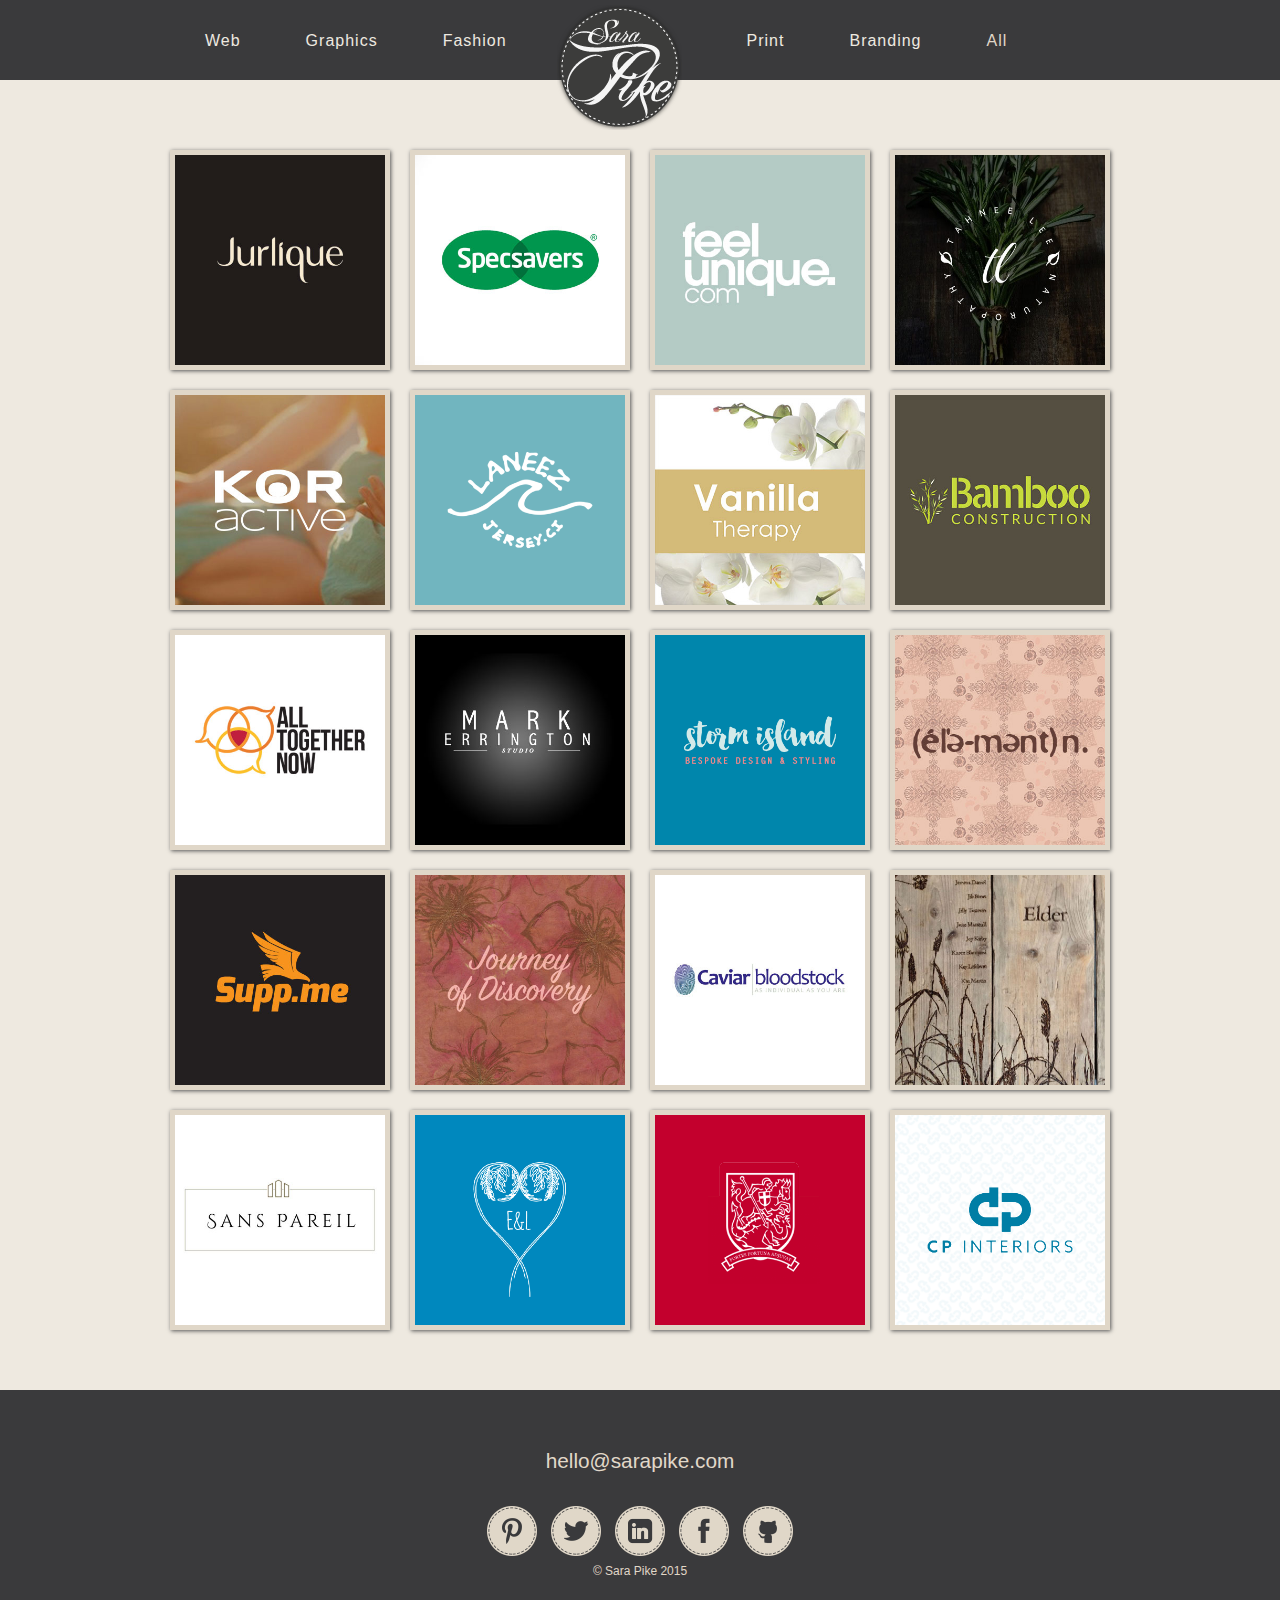
<file: portfolio.html>
<!DOCTYPE html>
<html lang="en">
<head>

	<meta charset="utf-8">
	<title>Sara Pike Creative</title>
	<meta name="author" content="">
	<meta name="viewport" content="width=device-width, initial-scale=1, maximum-scale=1">

	<link rel="stylesheet" href="css/normalize.css">
	<link rel="stylesheet" href="css/layout.css">

	<!--[if lt IE 9]>
		<script src="http://html5shim.googlecode.com/svn/trunk/html5.js"></script>a
	<![endif]-->
	<script type="text/javascript" src="http://ajax.googleapis.com/ajax/libs/jquery/1.9.1/jquery.min.js"></script>
	<script type="text/javascript" src="js/jquery.easing.min.js"></script>
	<script type="text/javascript" src="js/jquery.mixitup.min.js"></script>
	<script type="text/javascript" src="http://www.queness.com/js/bsa.js"></script>

	<script type="text/javascript" src="js/panel.js"></script>

	<link rel="stylesheet" href="css/style.css" type="text/css" media="screen">
	<link rel="stylesheet" href="css/grid.css" type="text/css" media="screen">
	<link rel="icon"
          type="image/png"
          href="images/favicon.png" />


	<script type="text/javascript">
	$(function () {

		var filterList = {

			init: function () {

				// MixItUp plugin
				// http://mixitup.io
				$('#portfoliolist').mixitup({
					targetSelector: '.portfolio',
					filterSelector: '.filter',
					effects: ['fade'],
					easing: 'snap',
					// call the hover effect
					onMixEnd: filterList.hoverEffect()
				});

			},

			hoverEffect: function () {

				// Simple parallax effect
				$('#portfoliolist .portfolio').hover(
					function () {
						$(this).find('.label').stop().animate({bottom: 0}, 200, 'easeOutQuad');
						$(this).find('img').stop().animate({top: -30}, 500, 'easeOutQuad');
					},
					function () {
						$(this).find('.label').stop().animate({bottom: -165}, 200, 'easeInQuad');
						$(this).find('img').stop().animate({top: 0}, 300, 'easeOutQuad');
					}
				);

			}

		};

		// Run the show!
		filterList.init();


	});
	</script>

</head>
<body>

	<div class="menu">
    <div class="container clearfix">
      <div id="nav" class="grid_12 omega">
        <ul class="navigation" id="filters">
					<li><span class="filter" data-filter="web">Web</span></li>
					<li><span class="filter" data-filter="graphics">Graphics</span></li>
					<li><span class="filter" data-filter="textiles">Fashion</span></li>
					<li id="logo"><a href="index.html"><img src="images/logo.png"></a></li>
					<li><span class="filter" data-filter="photog">Print</span></li>
					<li><span class="filter" data-filter="brand">Branding</span></li>
					<li><span class="filter active" data-filter="graphics textiles photog brand web">All</span></li>
        </ul>
      </div>
    </div>
  </div>

<!-- <div id="panel">
	<div class="slide" id="slide9" data-slide="9" data-stellar-background-ratio="0.5">
	    <div class="container clearfix">
	      <div id="content" class="grid_12">
	        <h2>Festival Mini Site</h2>
	      </div>
	      <div class="grid_6 omega">
	        <div class="slick image-border-400">
	         <div class="slick-item">
	              <img src="images/portfolios/web/8.jpg">
	          </div>
	        </div>
	      </div>
	      <div id="test" class="grid_6 omega">
	        <p>In 2008 I won Societe Jersiaise Photographic Competition's "Architecture Award" and gained a commendation in the Natural History section, following on from an AS Level Photography evening course. This enabled me to begin work as a freelance photographer for Snapper and Gallery Magazine. In addition to private commissions, photography will always be one of my creative passions, and I enjoy combining it with other processes and incorporating it into my textile &amp; graphic design projects. </p>
	      </div>
	    </div>
	  </div>
  </div> -->



	<div class="container-portfolio">

		<div id="portfoliolist">
<div class="portfolio image-border web graphics" data-cat="web">
				<div class="portfolio-wrapper">
					<img src="images/portfolios/13.jpeg" alt="" />
					<div class="label">
						<div class="label-text">
							<a class="text-title">Jurlique International</a>
							<span class="text-category">Digital campaign design including e-newsletters, social media &amp; online collateral.</span>
						</div>
						<div class="label-bg"></div>
					</div>
				</div>
			</div>

			<div class="portfolio image-border web graphics" data-cat="web">
				<div class="portfolio-wrapper">
					<img src="images/portfolios/7.jpeg" alt="" />
					<div class="label">
						<div class="label-text">
							<a class="text-title">Specsavers</a>
							<span class="text-category">As design lead for the Nordics I look after concept work including print, press, instore point of sale, out of home &amp; online collateral; as well as art directing trend and product photoshoots, and developing new brand guidelines.</span>
						</div>
						<div class="label-bg"></div>
					</div>
				</div>
			</div>

    <div class="portfolio image-border web graphics photog" data-cat="web">
        <div class="portfolio-wrapper">
          <img src="images/portfolios/web/10.jpg" alt="" />
          <div class="label">
            <div class="label-text">
              <a class="text-title">feelunique.com</a>
              <span class="text-category">Front end coding &amp; design.</span>
            </div>
            <div class="label-bg"></div>
          </div>
        </div>
      </div>

     <div class="portfolio image-border brand photog web" data-cat="brand">
        <div class="portfolio-wrapper">
          <img src="images/portfolios/8.jpeg" alt="" />
          <div class="label">
            <div class="label-text">
              <a class="text-title">Tahnee Lee Naturopathy</a>
              <span class="text-category">Logo and stamp lockup design.</span>
            </div>
            <div class="label-bg"></div>
          </div>
        </div>
      </div>



      <div class="portfolio image-border graphics brand web" data-cat="graphics">
        <div class="portfolio-wrapper">
          <img src="images/portfolios/6.jpeg" alt="Kor Active Yoga Wear" />
          <div class="label">
            <div class="label-text">
              <a class="text-title">Kor Active</a>
              <span class="text-category">I conceptualised the brand identity, provided marketing support and provided final brand design for this up and coming Australian yoga wear company. </span>
            </div>
            <div class="label-bg"></div>
          </div>
        </div>
      </div>

			<div class="portfolio image-border web graphics" data-cat="web">
				<div class="portfolio-wrapper">
					<img src="images/portfolios/9.gif" alt="" />
					<div class="label">
						<div class="label-text">
							<a class="text-title">Laneez Surf Centre</a>
							<span class="text-category">I provided summer marketing collateral including brochures, A-boards, signage &amp; vehicle decals, as well as web design for this small surf company.</span>
						</div>
						<div class="label-bg"></div>
					</div>
				</div>
			</div>

			<div class="portfolio image-border brand photog web" data-cat="brand">
				<div class="portfolio-wrapper">
					<img src="images/portfolios/brand/2.jpg" alt="" />
					<div class="label">
						<div class="label-text">
							<a class="text-title" href="http://www.vanillatherapy.co.uk" target="blank">Vanilla Therapy</a>
							<span class="text-category">I was tasked with creating a brand for this mobile beauty therapist which conveyed a calming, holistic mood. Collateral included: logo, business cards, price lists, leaflets, gift vouchers &amp; a website.</span>
						</div>
						<div class="label-bg"></div>
					</div>
				</div>
			</div>


			<div class="portfolio brand photog web graphics image-border" data-cat="brand">
				<div class="portfolio-wrapper">
					<img src="images/portfolios/brand/3.jpg" alt="" />
					<div class="label">
						<div class="label-text">
							<a class="text-title" href="http://www.bamboo.je" target="blank">Bamboo Construction</a>
							<span class="text-category">I provided a complete rebrand of logo, website, business cards, signage and brochures to make the company stand out from their competitors with a fresh, bold new approach.</span>
						</div>
						<div class="label-bg"></div>
					</div>
				</div>
			</div>

      <div class="portfolio image-border graphics web" data-cat="web">
        <div class="portfolio-wrapper">
          <img src="images/portfolios/5.jpeg" alt="" />
          <div class="label">
            <div class="label-text">
              <a class="text-title">All Together Now</a>
              <span class="text-category">Graphics including redesign of website, &amp; logo, plus printed collateral for campaigns.</span>
            </div>
            <div class="label-bg"></div>
          </div>
        </div>
      </div>

			<div class="portfolio image-border web" data-cat="web">
				<div class="portfolio-wrapper">
					<img src="images/portfolios/web/9.jpg" alt="" />
					<div class="label">
						<div class="label-text">
							<a href="http://www.markerringtonstudio.com" class="text-title">Mark Errington Studio</a>
							<span class="text-category">Hand coded responsive portfolio site, featuring category filter and embedded jQuery video player.</span>
						</div>
						<div class="label-bg"></div>
					</div>
				</div>
			</div>



      <div class="portfolio image-border graphics photog brand" data-cat="print">
				<div class="portfolio-wrapper">
					<img src="images/portfolios/2.gif" alt="" />
					<div class="label">
						<div class="label-text">
							<a class="text-title">Storm Island</a>
							<span class="text-category">Branding for a creative startup.</span>
						</div>
						<div class="label-bg"></div>
					</div>
				</div>
			</div>


      <div class="portfolio image-border textiles photog graphics" data-cat="textiles">
        <div class="portfolio-wrapper">
          <img src="images/portfolios/textiles/12.jpg" alt="" />
          <div class="label">
            <div class="label-text">
              <a class="text-title">Element</a>
              <span class="text-category">A collection of CAD fabrics designed for men &amp; women's surfwear, based on earth, air, fire &amp; water.</span>
            </div>
            <div class="label-bg"></div>
          </div>
        </div>
      </div>


    <div class="portfolio image-border web" data-cat="web">
        <div class="portfolio-wrapper">
          <img src="images/portfolios/web/11.jpg" alt="" />
          <div class="label">
            <div class="label-text">
              <a class="text-title">Supp.me</a>
              <span class="text-category">Collaborative Ruby on Rails project for Digital Jersey - a resturant supplies ordering app for which I was responisble for front end coding &amp; design.</span>
            </div>
            <div class="label-bg"></div>
          </div>
        </div>
      </div>




			<div class="portfolio image-border textiles photog" data-cat="textiles">
				<div class="portfolio-wrapper">
					<img src="images/portfolios/textiles/13.jpg" alt="" />
					<div class="label">
						<div class="label-text">
							<a class="text-title">Journey of Discovery</a>
							<span class="text-category">A collection of fabrics designed for the surf &amp; travel wear market, using unconventional fibres such as soya, bamboo, seaweed &amp; pineapple, microencapsulated with aloe &amp; eucalyptus extracts to give the wearer skin/ insect repellant/ UV benefits. </span>
						</div>
						<div class="label-bg"></div>
					</div>
				</div>
			</div>



			<div class="portfolio image-border graphics brand web" data-cat="graphics">
				<div class="portfolio-wrapper">
					<img src="images/portfolios/brand/4.jpg" alt="Caviar Bloodstock" />
					<div class="label">
						<div class="label-text">
							<a class="text-title">Caviar Bloodstock</a>
							<span class="text-category">I provided complete company branding including logo, brochure &amp; web design for this new Australian company. </span>
						</div>
						<div class="label-bg"></div>
					</div>
				</div>
			</div>



			<div class="portfolio image-border graphics photog" data-cat="print">
				<div class="portfolio-wrapper">
					<img src="images/portfolios/graphics/1.jpg" alt="" />
					<div class="label">
						<div class="label-text">
							<a class="text-title">Holly &amp; Trevor</a>
							<span class="text-category">Graphic &amp; design for printed wedding stationary, including hand illustrated meadow and large scale table plan made from reclaimed timbers, typography and illustration created using a unique wood burning technique.</span>
						</div>
						<div class="label-bg"></div>
					</div>
				</div>
			</div>



      <div class="portfolio image-border brand" data-cat="brand">
        <div class="portfolio-wrapper">
          <img src="images/portfolios/web/12.jpg" alt="" />
          <div class="label">
            <div class="label-text">
              <a class="text-title">Sans Pareil</a>
              <span class="text-category">Company logo &amp; branding collateral for elite startup brand.</span>
            </div>
            <div class="label-bg"></div>
          </div>
        </div>
      </div>

      <div class="portfolio image-border graphics photog" data-cat="print">
				<div class="portfolio-wrapper">
					<img src="images/portfolios/4.gif" alt="" />
					<div class="label">
						<div class="label-text">
							<a class="text-title">Ell &amp; Luke</a>
							<span class="text-category">Graphic design &amp; illustration for printed wedding stationary, and bespoke hand illustrated floral cake stand using a unique wood burning technique.</span>
						</div>
						<div class="label-bg"></div>
					</div>
				</div>
			</div>

	<div class="portfolio image-border web" data-cat="web">
        <div class="portfolio-wrapper">
          <img src="images/portfolios/14.gif" alt="" />
          <div class="label">
            <div class="label-text">
              <a class="text-title" href="http://www.stgeorgesprep.co.uk">St. Georges Prep</a>
              <span class="text-category">Website re-design for a preparatory school.</span>
            </div>
            <div class="label-bg"></div>
          </div>
        </div>
      </div>

      <div class="portfolio image-border web" data-cat="web">
        <div class="portfolio-wrapper">
          <img src="images/portfolios/15.gif" alt="" />
          <div class="label">
            <div class="label-text">
              <a class="text-title" href="http://www.cpinteriors.je/">CP Interiors</a>
              <span class="text-category">Website re-design for an interior design company.</span>
            </div>
            <div class="label-bg"></div>
          </div>
        </div>
      </div>

		</div><!-- portfolio list -->

	</div><!-- container -->

	<div class="slide" id="slide11" data-slide="11" data-stellar-background-ratio="0.5">
    <div class="container clearfix">
      <div id="content" class="grid_12 omega">
        <h2><a href="mailto:hello@sarapike.com">hello@sarapike.com</a>
        </h2>
        <div class="social-container">
          <a href="http://www.pinterest.com/SPDigitalDesign/portfolio/" target="blank">
              <img src="images/social-pin-h.gif" class="social">
          </a>
          <a href="https://twitter.com/SPDigitalDesign" target="blank">
              <img src="images/social-twitter-h.gif" class="social">
          </a>
          <a href="https://www.linkedin.com/in/sarapike" target="blank">
              <img src="images/social-linkedin-h.gif" class="social">
          </a>
          <a href="https://www.facebook.com/SlinkySass" target="blank">
              <img src="images/social-fb-h.gif" class="social">
          </a>
          <a href="https://github.com/sara-pike" target="blank">
              <img src="images/social-git-h.gif" class="social">
          </a>
        </div>
        <p>&copy; Sara Pike 2015</p>
      </div>
    </div>
  </div>

</body>
</html>
</file>
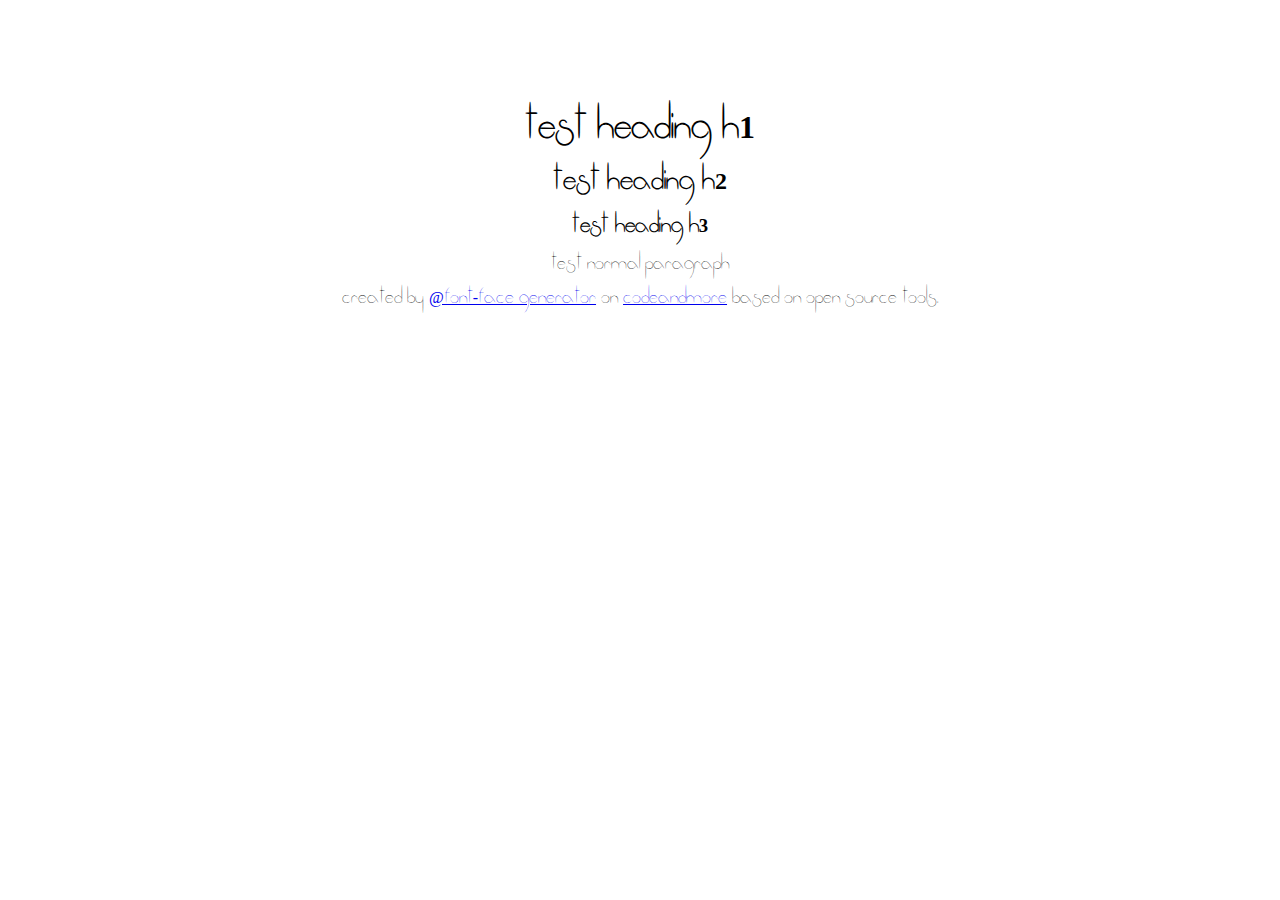
<file: fantastica/fantastica.html>
<!DOCTYPE html PUBLIC "-//W3C//DTD XHTML 1.0 Transitional//EN" "http://www.w3.org/TR/xhtml1/DTD/xhtml1-transitional.dtd">
		<html xmlns="http://www.w3.org/1999/xhtml">
		<head>
		<meta http-equiv="Content-Type" content="text/html; charset=utf-8" />
		<title>CodeAndMore @font-face Demo</title>
		<style type="text/css">
		@font-face {
				font-family: 'Fantastica';
				src: url('fantastica.eot');
				src: url('fantastica.eot?#iefix') format('embedded-opentype'),
						 url('fantastica.woff') format('woff'),
						 url('fantastica.ttf') format('truetype'),
						 url('fantastica.svg#fantastica') format('svg');
				font-weight: normal;
				font-style: normal;
		}
		</style>
		</head>
		
		<body style="font-family:'Fantastica'; padding: 80px; text-align: center;">
		<h1>test heading h1</h1>
		<h2>test heading h2</h2>
		<h3>test heading h3</h3>
		<p>test normal paragraph</p>
		<p>Created by <a href="http://fontface.codeandmore.com">@font-face generator</a> on <a href="http://codeandmore.com">CodeAndMore</a> based on open source tools.</p>
		</body>
		</html>
</file>
<file: css/layout.css>
body {
	margin:15px 0 0 0;
	font-size:12px;
}

#info {
	-webkit-border-radius:5px;
	-moz-border-radius:5px;
	border-radius:5px;
	background:#fcf8e3;
	border:1px solid  #fbeed5;
	width:95%;
	max-width:900px;
	margin:0 auto 40px auto;
	font-size:12px;
	-webkit-box-sizing: border-box;
	-moz-box-sizing: border-box;
	-o-box-sizing: border-box;
}

	#info .info-wrapper {
		padding:10px;
	-webkit-box-sizing: border-box;
	-moz-box-sizing: border-box;
	-o-box-sizing: border-box;

	}

	#info a {
		color:#e0d7c8;
		text-decoration:none;
	}

	#info p {
		margin:5px 0 0 0;
	}


.container-portfolio {
	position: relative;
	width: 960px;
	margin:140px auto 0;
	padding: 0 0 50px 0;
	-webkit-transition: all 1s ease;
  -moz-transition: all 1s ease;
  -o-transition: all 1s ease;
  transition: all 1s ease;
}

#filters {
	margin:0;
	padding:0;
	list-style:none;
}



	#filters li span {
		display: block;
		padding:0 0 0 15px;
		text-decoration:none;
		color:#eee9e0;
		cursor: pointer;
	}

	#filters li span.active {
		color:#e0d7c8;
	}



#portfoliolist .portfolio {
	-webkit-box-sizing: border-box;
	-moz-box-sizing: border-box;
	-o-box-sizing: border-box;
	width:23%;
	margin:1%;
	display:none;
	float:left;
	overflow:hidden;
}

	.portfolio-wrapper {
		overflow:hidden;
		position: relative !important;
		/*background: #3a3a3c;*/
	}

	.portfolio img {
		max-width:100%;
		position: relative;
	}

	.portfolio .label {
		position: absolute;
		width: 100%;
		height:165px; /*40px*/
		bottom:-165px; /*40px*/
		z-index:1;
	}

		.portfolio .label-bg {
			background: #3a3a3c;
			width: 100%;
			height:100%;
			position: absolute;
			top:0;
			left:0;
		}

		.portfolio .label-text {
			color:#eee9e0;
			position: relative;
			z-index:500;
			padding:5px 8px;
		}

			.portfolio .text-category {
				display:block;
				font-size:9px;
			}


#ads {
		display:none;
	}



/* #Tablet (Portrait) */
@media only screen and (min-width: 768px) and (max-width: 959px) {
	.container-portfolio {
		width: 768px;
	}
}


/*  #Mobile (Portrait) - Note: Design for a width of 320px */
@media only screen and (max-width: 767px) {
	.container-portfolio {
		width: 95%;
		margin-top:180px;
	}

	#portfoliolist .portfolio {
		width:48%;
		margin:1%;
	}

	#ads {
		display:none;
	}

}


/* #Mobile (Landscape) - Note: Design for a width of 480px */
@media only screen and (min-width: 480px) and (max-width: 767px) {
	.container-portfolio {
		width: 70%;
	}

	#ads {
		display:none;
	}

}

/* #Clearing */

/* Self Clearing Goodness */
.container-portfolio:after { content: "\0020"; display: block; height: 0; clear: both; visibility: hidden; }

.clearfix:before,
.clearfix:after,
.row:before,
.row:after {
  content: '\0020';
  display: block;
  overflow: hidden;
  visibility: hidden;
  width: 0;
  height: 0; }
.row:after,
.clearfix:after {
  clear: both; }
.row,
.clearfix {
  zoom: 1; }

.clear {
  clear: both;
  display: block;
  overflow: hidden;
  visibility: hidden;
  width: 0;
  height: 0;
}
</file>
<file: css/style.css>
@font-face {
	font-family: 'Fantastica';
	src: url('../fantastica/fantastica.eot');
	src: url('../fantastica/fantastica.eot?#iefix') format('embedded-opentype'),
			 url('../fantastica/fantastica.woff') format('woff'),
			 url('../fantastica/fantastica.ttf') format('truetype'),
			 url('../fantastica/fantastica.svg#fantastica') format('svg');
	font-weight: normal;
	font-style: normal;

}

.image-border{
	border: 0px #3E3E3A solid;
  	padding: 5px;
  	background-color: #e0d7c8;
 	box-shadow: 1px 1px 4px #555;
}

.image-border-400{
  border: 0px #3E3E3A solid;
    padding: 5px;
    background-color: #e0d7c8;
  box-shadow: 1px 1px 4px #555;
  max-width:400px;
}

/*.rotate2 {
  transform: rotate(2deg);
  -webkit-transform: rotate(2deg);
}
.rotate-minus2 {
  transform: rotate(-2deg);
  -webkit-transform: rotate(-2deg);
}
.rotate3 {
  transform: rotate(3deg);
  -webkit-transform: rotate(3deg);
}
.rotate-minus3 {
  transform: rotate(-3deg);
  -webkit-transform: rotate(-3deg);
}

.shuffle-photo {
  top: 0;
  left: 0;
  position: absolute;
}*/

#logo1{
	position: absolute;
	text-align:center;
	width: 100%;
	top: 10px;
	left:0;
	z-index: 1;
}

.spacer {
	width:125px;
}

.spacer-mini {
	width:125px;
	display:none;
}

.button-down{
	text-align:center;}


/* Global */

body {
		font-family: "Avant Garde", Avantgarde, "Century Gothic", CenturyGothic, "AppleGothic";
        font-weight: 400;
        font-size: 1em;
        color:#3a3a3c;
        background-color:#eee9e0;
}
img {
        max-width: 100%;
}
a:link {
        color: #e1d8c9;
        text-decoration: none;
}
a:hover {
        color: #f5f5f5;
        text-decoration: none;
}
a:visited {
        color: #f5f5f5;
        text-decoration: none;
}

h3 {
    font-family:"Avant Garde", Avantgarde, "Century Gothic", CenturyGothic, "AppleGothic", sans-serif;
    font-weight:100;
    color:#8a8683;
    font-size:1em;

}




/* Navigation */

.menu {
        position:fixed;
        top:0px;
        width:100%;
        height:80px;
        background-color:#3a3a3c;
        z-index:500;
}

#logo2 {
	width:0%!important;
	overflow:hidden;
}

#logo img {
		text-align: center;
        margin: -25px 0;
		-webkit-transition: all .9s ease-in-out;
		transition: all .9s ease-in-out;
}
#logo img:hover {
		-webkit-transform: scale(0.97);
		transform: scale(0.97)
}

#nav {
        text-align: center;
        margin: 30px 0 0 0;
}

.navigation{
        /*float: right;*/
        list-style: none;
        margin: 0;
}
.navigation li {
        float: left;
        padding:0 0 0 50px;
    		font-family:"Avant Garde", Avantgarde, "Century Gothic", CenturyGothic, "AppleGothic", sans-serif;
        color:#eee9e0;
        font-weight:100;
        letter-spacing:1px;
}

/*.navigation li 1  {

		border-right: 1px dashed #DEDBD6
}*/

.navigation li:hover{
        cursor:pointer;
        color: #e0d7c8;
}


/*.navigation .active{
        cursor:pointer;
        color: #e0d7c8;

}*/





/* General Slides */

.slide{
        background-attachment: fixed;
        width:100%;
        height:auto;
        position: relative;
        padding:140px 0;
}



/* Slide 1 - carousel */

#slide1, #slide3, #slide6, #slide7, #slide9{
        background-color:#eee9e0;
}

#slide1 h2 {
       font-family: 'Fantastica', cursive;
		font-size: 1.5em;
        color: #3a3a3c;
		text-align: center;
        line-height: 0px;
        padding:30px 0 40px;
        font-weight: 400;
}



/* Slide 2 - profile */

#slide2, #slide4, #slide8,  #slide10{
        background-image:url('../images/paper-bg2.gif');
        background-color:#eee9e0;
        color:#3A3A3C;
}

#slide2 h2 {
        font-family: 'Fantastica', cursive;
		font-size: 1.5em;
        color: #3a3a3c;
		text-align: center;
        line-height: 0px;
        padding:30px 0 40px;
        font-weight: 400;
}



#slide8 p, #slide9 p {
		font-family: "Avant Garde", Avantgarde, "Century Gothic", CenturyGothic, "AppleGothic", sans-serif;
		background:url("../images/lettersi.png") no-repeat;
		font-size: 0.5em;
        color: #8a8683;
		text-align: left;
        line-height: 30px;
        padding:20px 0 0 40px;
        font-weight: 10;
}

/* Slide 3 - portfolio */


#slide3 h1 {
        font-size: 3.8em;
        letter-spacing: -3px;
        line-height: 0px;
        color:#8a8683;
        font-weight: 700;
}
#slide3 h2 {
       font-family: 'Fantastica', cursive;
		font-size: 1.5em;
        color: #3a3a3c;
		text-align: center;
        line-height: 0px;
        padding:30px 0 40px;
        font-weight: 400;
}
#test{
        /*background-color:#bde2df;*/
        color:#8A8683;
        text-align:center;
		padding: 0 0 40px 0;
        font-size: 2em;
        font-weight: 400;
}




/* Slide 10 - contact form */

#slide10{

        background-color:#3a3a3c;
        color:#3A3A3C;
		padding:50px 0 20px;

}
#slide10 h1 {
        font-size: 3.8em;
        letter-spacing: -3px;
        line-height: 0px;
        color:#3A3A3C;
        font-weight: 700;
}
#slide10 h2 {
        font-family: 'Fantastica', cursive;
		font-size: 1.5em;
        color: #3a3a3c;
		text-align: center;
        line-height: 0px;
        padding:30px 0 40px;
        font-weight: 400;
}

/* FORM */

label, input, button, select, textarea {
		font-size:0.5em;

}

legend {
		font-size:0.75em;

}

input, textarea {
		background-color:#e0d7c8;

}

fieldset {
		border:1px dashed #3a3a3c;
}

/* Slide 5 - footer/email */

#slide11{
        background-color:#3a3a3c;
		padding:50px 0 20px;
}

#slide11 h2 {
       font-family: "Avant Garde", Avantgarde, "Century Gothic", CenturyGothic, "AppleGothic", sans-serif;
		font-size: 1.3em;
        color: #e0d7c8;
		text-align: center;
        line-height: 0px;
        padding:0 0 20px;
        font-weight: 100;
		/*letter-spacing:0.12em;*/
}


#slide11 p {
       font-family: "Avant Garde", Avantgarde, "Century Gothic", CenturyGothic, "AppleGothic", sans-serif;
		font-size: 0.75em;
        color: #e0d7c8;
		text-align: center;
        line-height: 20px;
        font-weight: 100;
}



/*WEB 7*/


#slide7 h2, #slide8 h2, #slide9 h2, #slide10 h2, #slide4 h2, #slide5 h2, #slide6 h2 {
        font-family: 'Fantastica', cursive;
		font-size: 1.5em;
        color: #3a3a3c;
		text-align: center;
        line-height: 0px;
        padding:30px 0 40px;
        font-weight: 400;
}

#slide3 p, #slide4 p, #slide5 p {
		font-family: "Avant Garde", Avantgarde, "Century Gothic", CenturyGothic, "AppleGothic", sans-serif;
		background:url("../images/letterf.png") no-repeat;
		font-size: 0.5em;
        color: #8a8683;
		text-align: left;
        line-height: 30px;
        padding:20px 0 0 40px;
        font-weight: 10;
}

#slide6 p, #slide2 p {
		font-family: "Avant Garde", Avantgarde, "Century Gothic", CenturyGothic, "AppleGothic", sans-serif;
		background:url("../images/letters.png") no-repeat;
		font-size: 0.5em;
        color: #8a8683;
		text-align: left;
        line-height: 30px;
        padding:20px 0 0 40px;
        font-weight: 10;
}

/*Social & Other Icons*/

.social {
    width:5%;
    padding:5px;
    transition: all .3s ease-in;
  }

.social:hover, .icon:hover{
    -moz-transform: rotate(360deg) scale(1.1);
    -webkit-transform: rotate(360deg) scale(1.1);
    -o-transform: rotate(360deg) scale(1.1);
    -ms-transform: rotate(360deg) scale(1.1);
    transform: rotate(360deg) scale(1.1) ease-in;
}

.social-container {
    text-align:center;
    padding-top:20px;
}

.icon {
   width:55%;
    padding:10px;
    float:right;
    transition: all .3s ease-in;
}








/*------------------------------------------------------------------------------------------
  iFrame Video Wrap - makes 100% with auto height
 -----------------------------------------------------------------------------------------*/

.video-container {
  display: none;
  padding-bottom: 40px;
  z-index:201;
}
.video-close-bar {
  height: 30px;
  /*background: #222;*/
}
.video-close-button {
  float: right;
  border: 1px solid #cecccb;
  background: #FFF;
  font-weight:200;
}
/* http://css-tricks.com/NetMag/FluidWidthVideo/Article-FluidWidthVideo.php */
.video-wrap {
  position: relative;
  width: 100%;
  padding-bottom: 56.25%; /* 16:9 */
  padding-top: 25px;
  height: 0;
  margin-bottom: 20px;
}
.video-wrap iframe {
  position: absolute;
  top: 0;
  left: 0;
  width: 100%;
  height: 100%;
}
.video-description span {
  font-weight: bold;
  text-transform: uppercase;
  /*letter-spacing: -1px;*/
}







/* Tablet */
@media screen and (max-width: 1024px) {

.menu {
	height:110px;
}

#logo {
        width: 100%;
        text-align: center;
		display:none;
}

#logo2 {
        width: 25%!important;
        text-align: center;
		overflow:visible;

}

#nav {
        width:100%;
        text-align:center;
        margin:10px 0;
}

.navigation{
        width: 100%;
        float: center;
        list-style: none;
        margin:0;
        padding:0;
}

.navigation li{
        float: left;
        width:25%;
        padding:15px 0 5px 0;
}

.slide{
        background-attachment: fixed;
        width:100%;
        position: relative;
        padding:150px 0;
}

#decorative {
        display:none;
}

#content {
        text-align:center;
        width:100%;
}


#slide1 h1 {
        line-height: 1em;
}
#slide1 h2 {
        line-height: 2em;
}
#slide2 h1 {
        line-height: 1em;
}
#slide2 h2 {
        line-height: 1em;
}
#slide3 h1 {
        line-height: 1em;
}
#slide3 h2 {
        line-height: 1em;
}
#slide4 h1 {
        line-height: 1em;
}
#slide4 h2 {
        line-height: 1em;
}
#slide5 h1 {
        line-height: 1em;
}
#slide5 h2 {
        line-height: 1em;
}
#slide6 h1 {
        line-height: 1em;
}
#slide6 h2 {
        line-height: 1em;
}
#slide7 h1, #slide8 h1, #slide9 h1, #slide10 h1, #slide11 h1 {
        line-height: 1em;
}
#slide7 h2, #slide8 h2, #slide9 h2, #slide10 h2, #slide11 h2 {
        line-height: 1em;
}

.social {
    width:8%;
    padding:5px;
}


.icon {
   width:10%;
    padding:15px;
    float:none;
}

}





/* Mobile */
@media screen and (max-width: 480px) {



#logo2 {
        width: 40%;
        text-align: center;

}

#logo {
        display:none;
}

#nav {
        width:100%;
        margin:5px 0;
}

.menu {
	height:170px;
}


.navigation{
        width: 100%;
        float: left;
        list-style: none;
        margin: 0;
        padding:5px;
}

.navigation li{
        float: left;
	   width:50%;
        padding:5px 0 5px 0;
}

.slide{
        background-attachment: fixed;
        width:100%;
        position: relative;
        padding:150px 0;
}


#slide1 h1 {
        line-height: 1em;
}
#slide1 h2 {
        line-height: 1.75em;
}
#slide2 h1 {
        line-height: 1em;
}
#slide2 h2 {
        line-height: 1em;
}
#slide3 h1 {
        line-height: 1em;
}
#slide3 h2 {
        line-height: 1em;
}
#slide4 h1 {
        line-height: 1em;
}
#slide4 h2 {
        line-height: 1em;
}

#slide5 h1 {
        line-height: 1em;
}
#slide5 h2 {
        line-height: 1em;
}
#slide6 h1 {
        line-height: 1em;
}
#slide6 h2 {
        line-height: 1em;
}

#slide7 h1, #slide8 h1, #slide9 h1, #slide10 h1, #slide11 h1 {
        line-height: 1em;
}
#slide7 h2, #slide8 h2, #slide9 h2, #slide10 h2, #slide11 h2 {
        line-height: 1em;
}

h2 {
    margin-top:10px;
}

.social {
    width:15%;
    padding:5px;
}


.icon {
   width:25%;
    padding:15px;
    float:none;
}

/*slick slider*/

/*.slick-prev {
  left:10px!important;
}

.slick-next {
  right:10px!important;
}

.slick-prev:before, .slick-next:before {
    color: #3a3a3c!important;
}*/

.slick-slider {
  margin-bottom:0!important;
}
</file>
<file: css/grid.css>
@charset "UTF-8";
/* CSS Document */
/* Computer */
.grid_1 { width: 6.5%; } 
.grid_2 { width: 15%; } 
.grid_3 { width: 23.5%; } 
.grid_4 { width: 32%; } 
.grid_5 { width: 40.5%; }
.grid_6 { width: 49%; } 
.grid_7 { width: 57.5%; } 
.grid_8 { width: 66%; } 
.grid_9 { width: 74.5%; } 
.grid_10 { width: 83%; } 
.grid_11 { width: 91.5%; } 
.grid_12 { width: 100%; } 

.grid_1,
.grid_2,
.grid_3,
.grid_4,
.grid_5,
.grid_6,
.grid_7,
.grid_8,
.grid_9,
.grid_10,
.grid_11,
.grid_12 {
        margin: 0 2% 2% 0;
        float: left;
        display: block;
}

.alpha{margin-left:0;}
.omega{margin-right:0;}

.container{
        width: 90%; /*width: 1000px;*/
        max-width: 1000px;
        margin: auto;
        
}



.clear{clear:both;display:block;overflow:hidden;visibility:hidden;width:0;height:0}.clearfix:after{clear:both;content:' ';display:block;font-size:0;line-height:0;visibility:hidden;width:0;height:0}* html .clearfix,*:first-child+html .clearfix{zoom:1}




/* Mobile */
@media screen and (max-width : 480px) {

.grid_1,
.grid_2,
.grid_3,
.grid_4,
.grid_5,
.grid_6,
.grid_7,
.grid_8,
.grid_9,
.grid_10,
.grid_11,
.grid_12 {
        width:100%;
}

}
</file>
